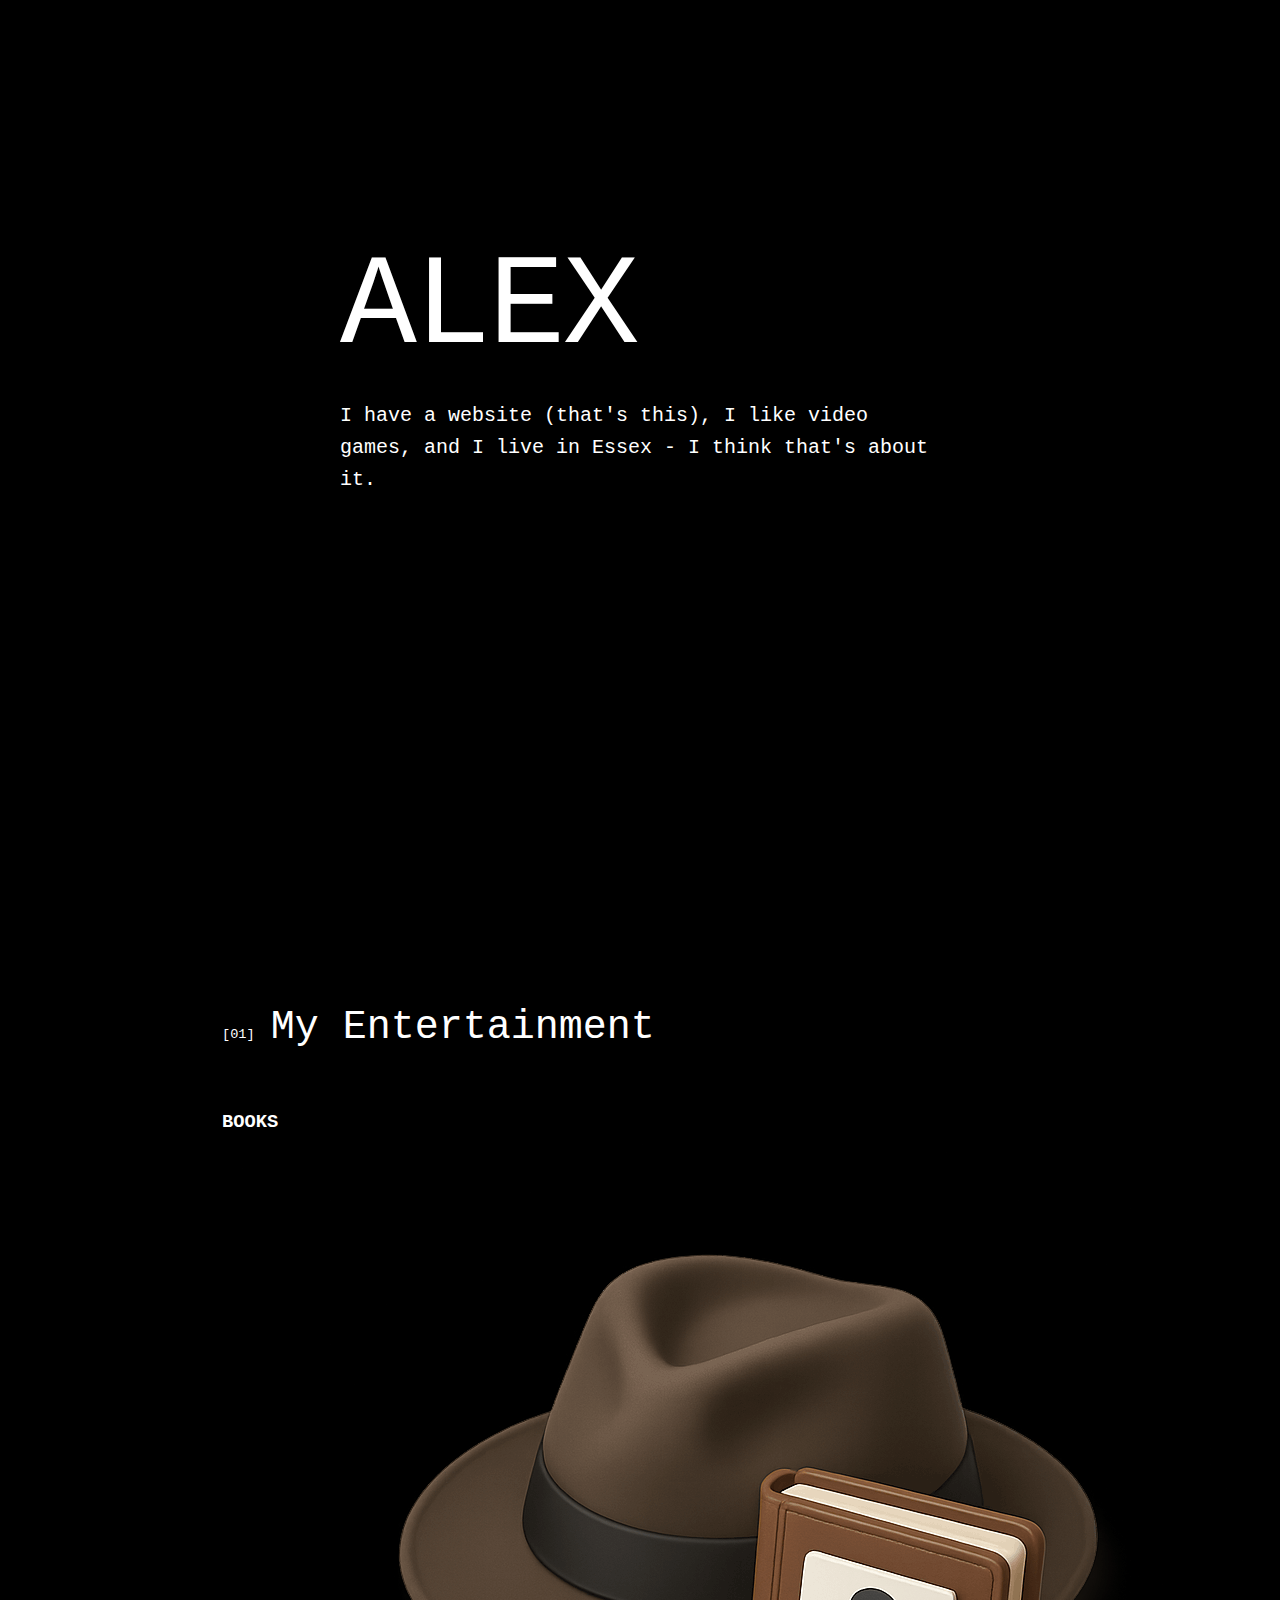
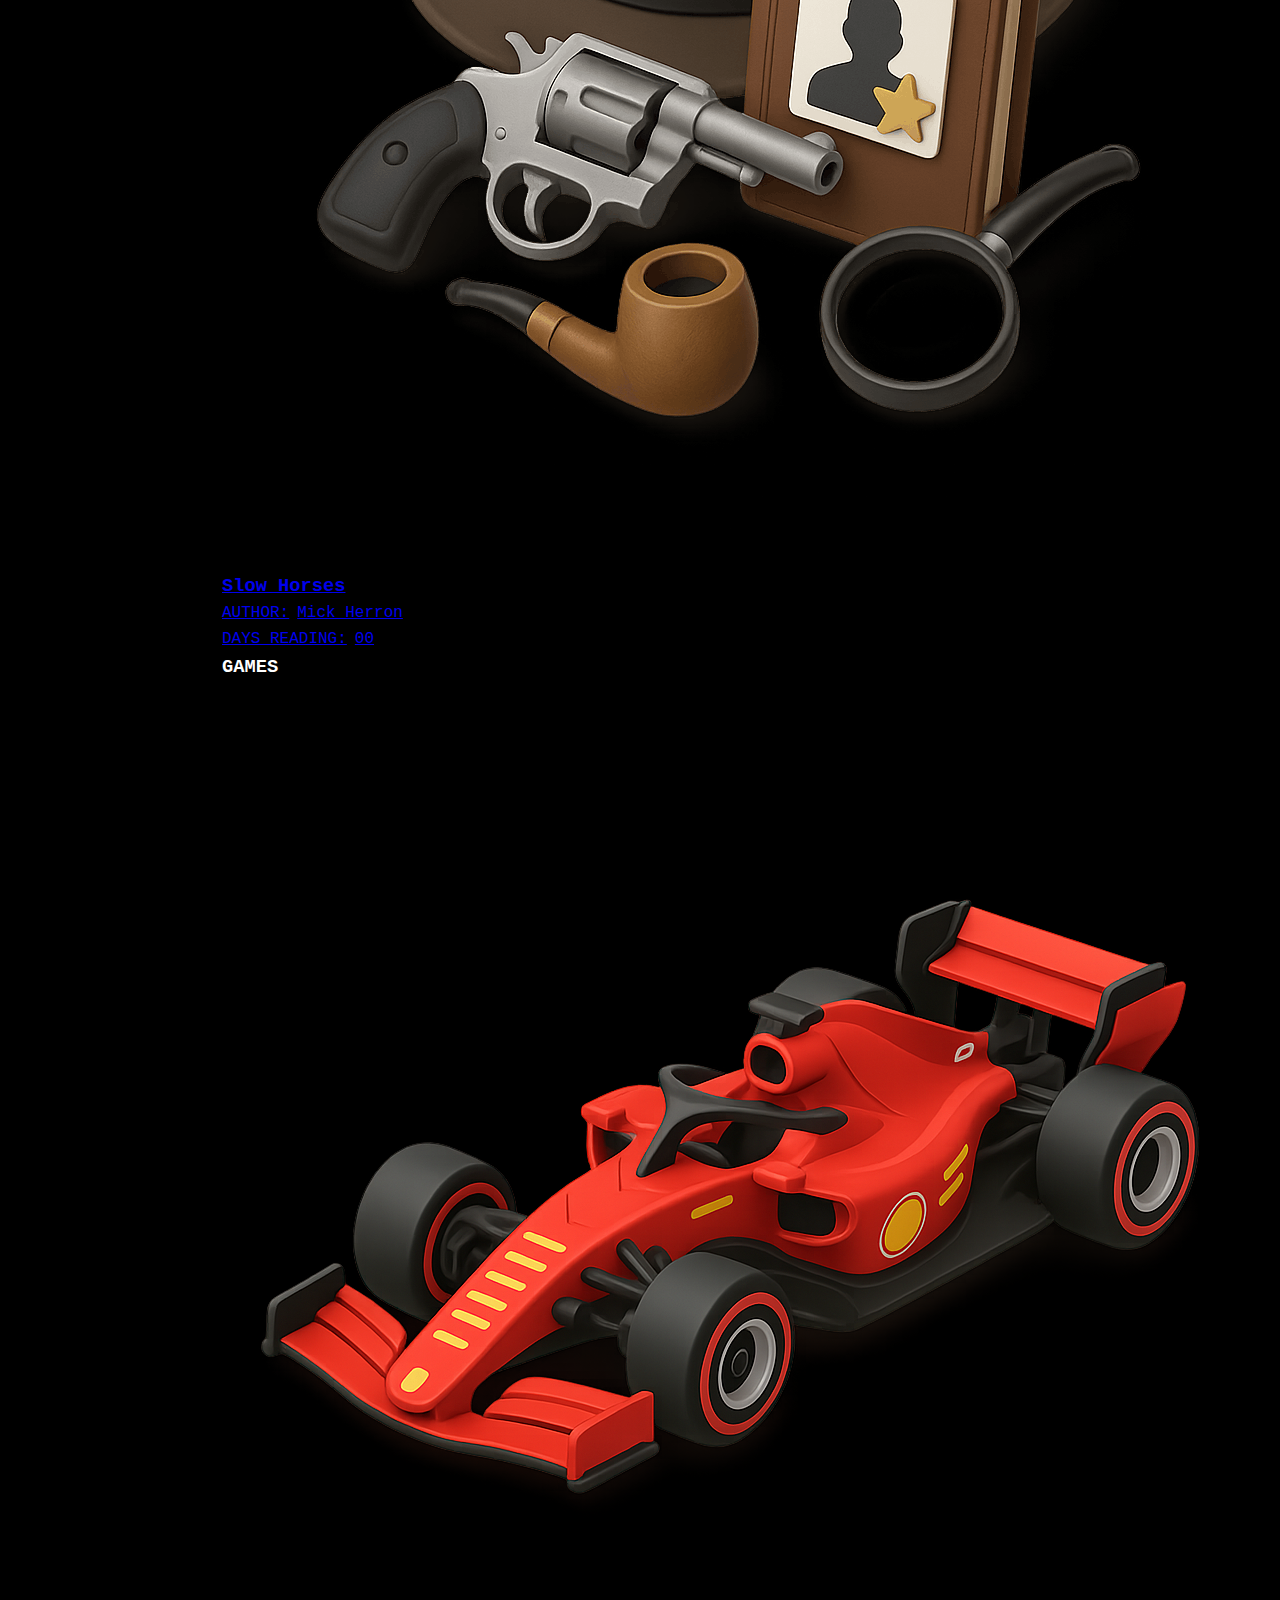
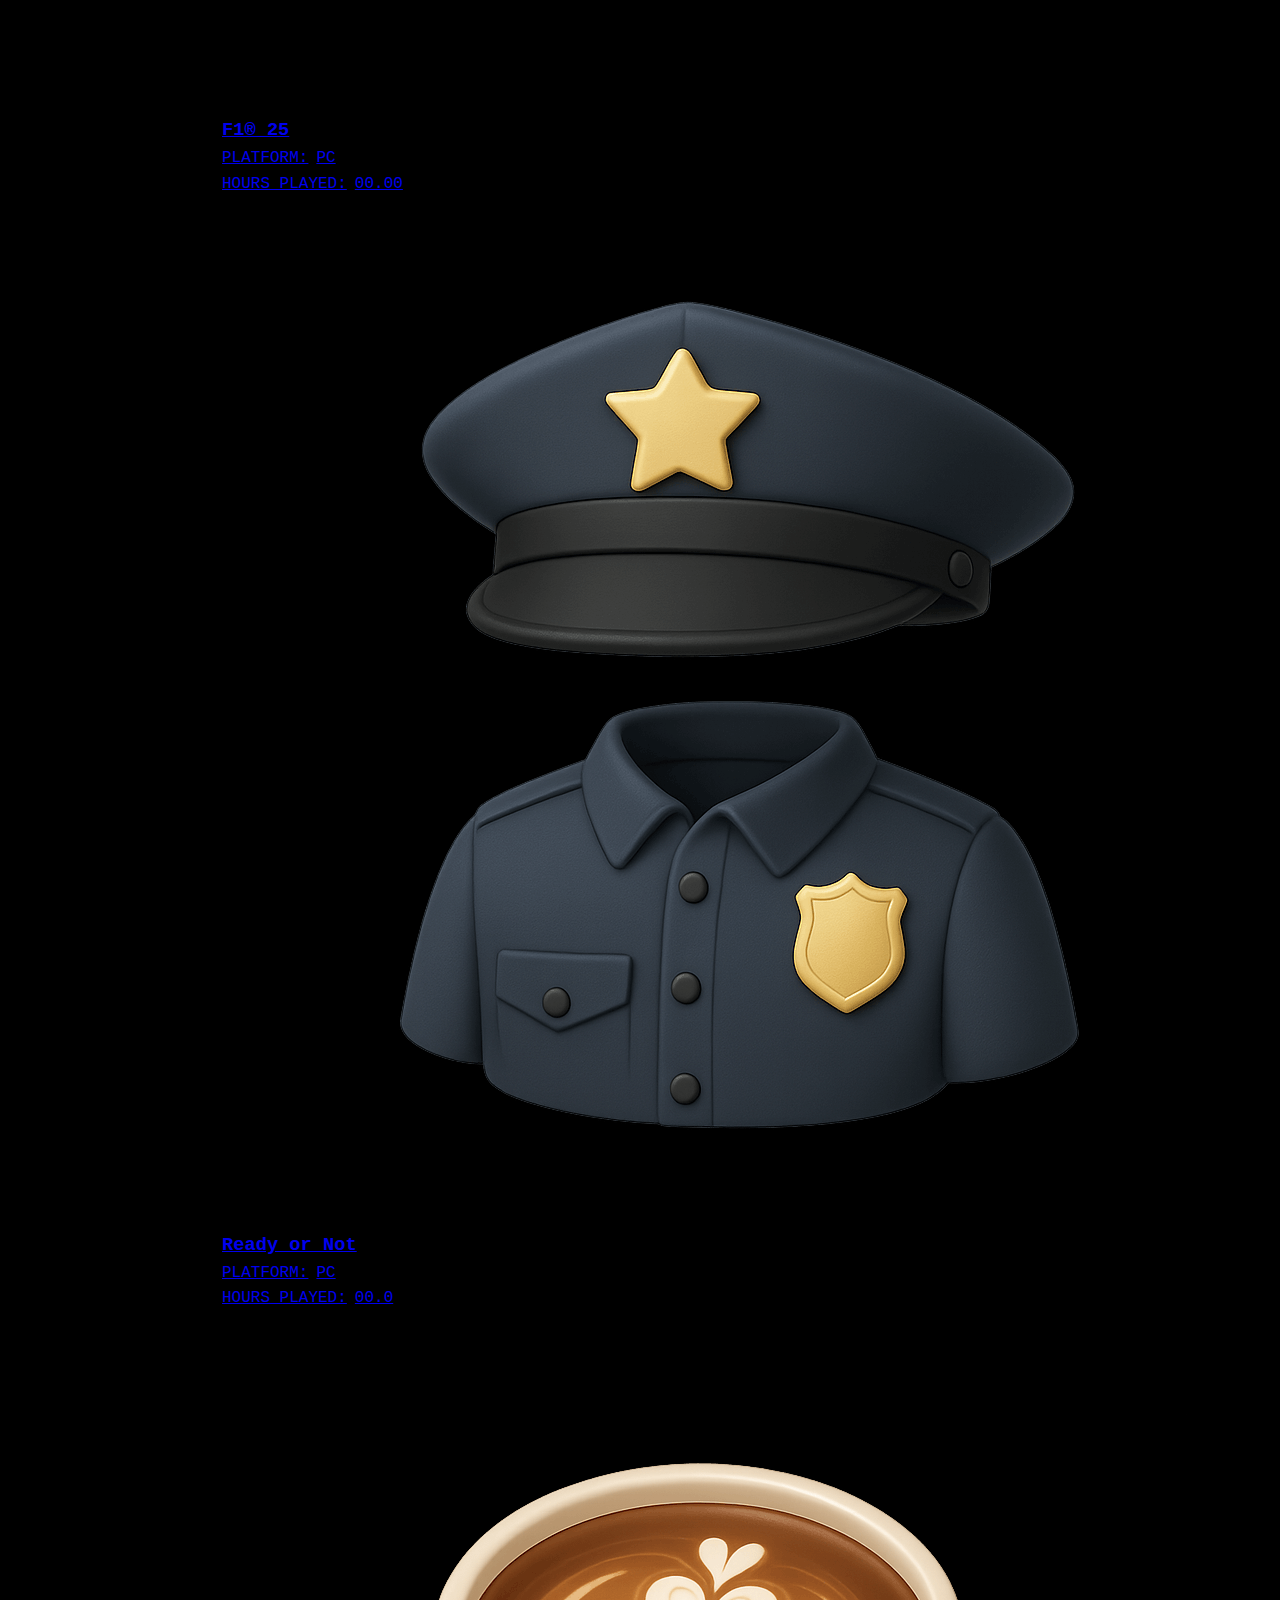
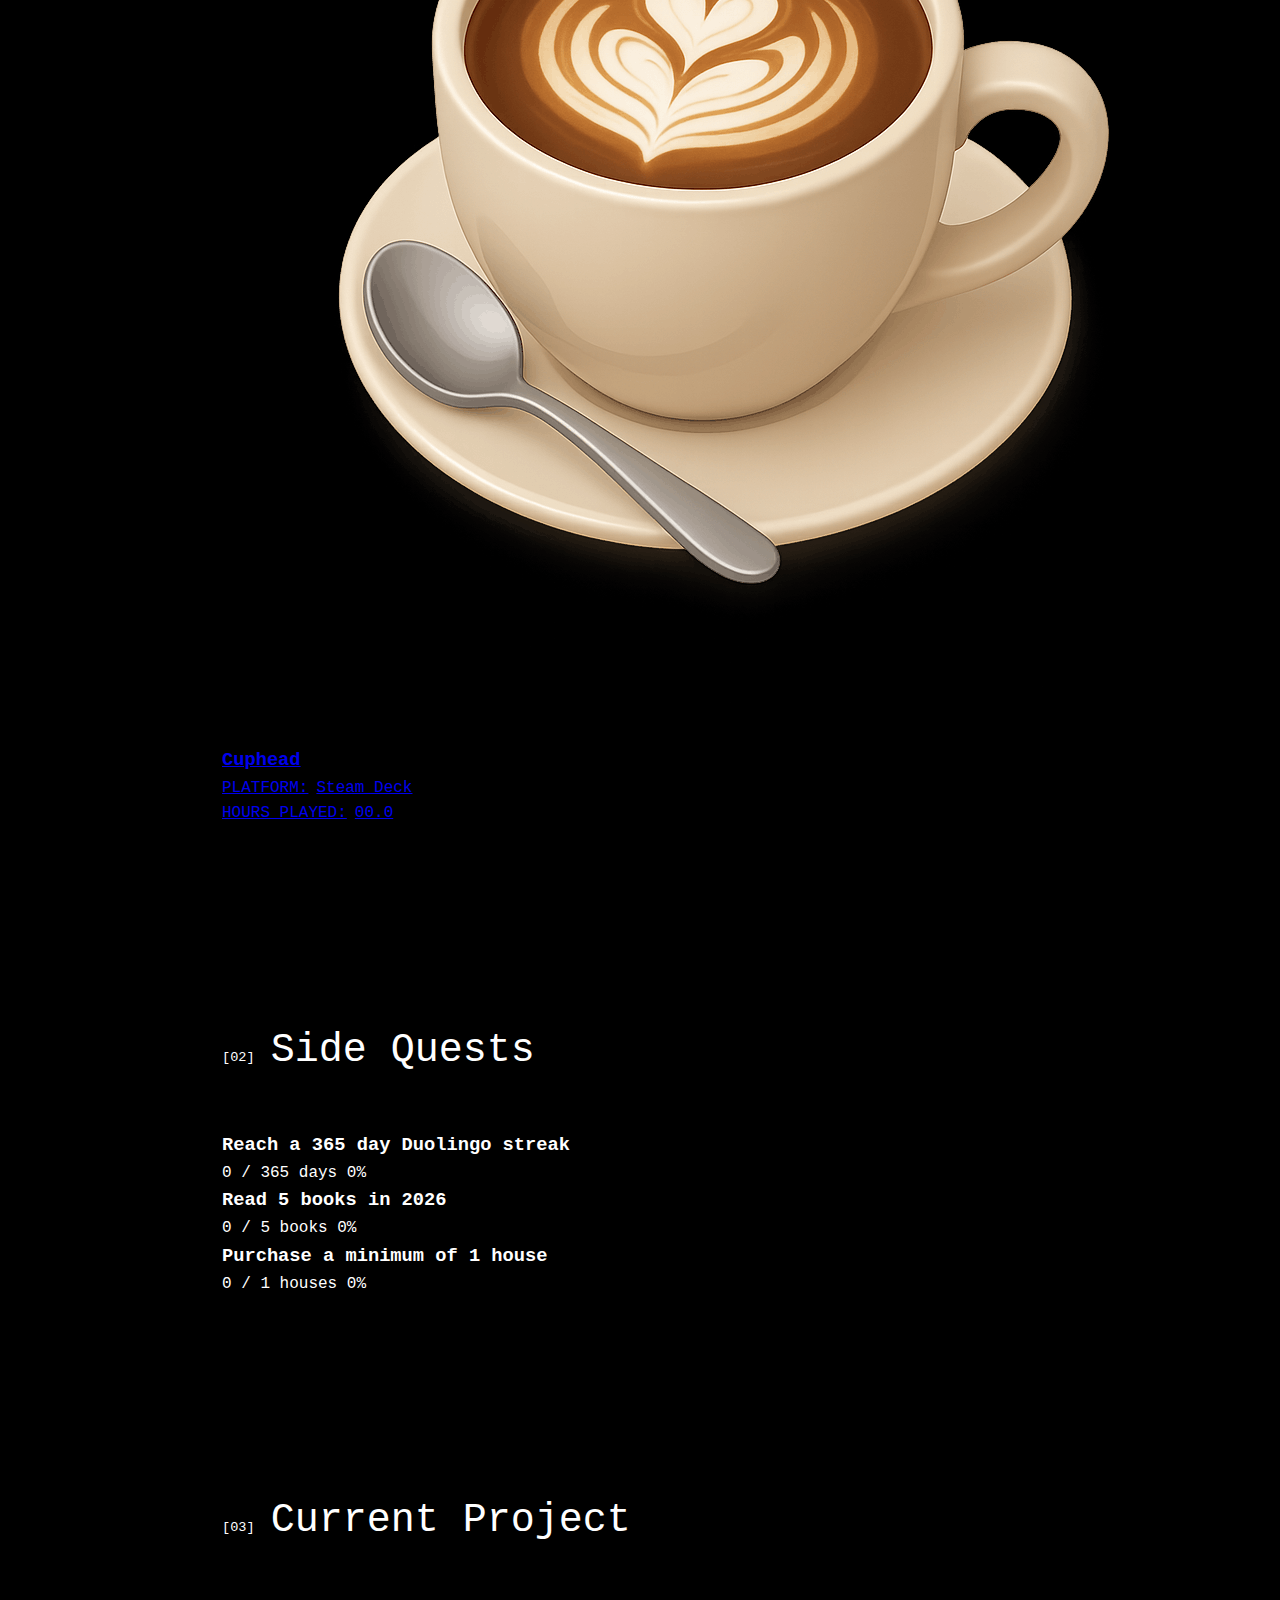
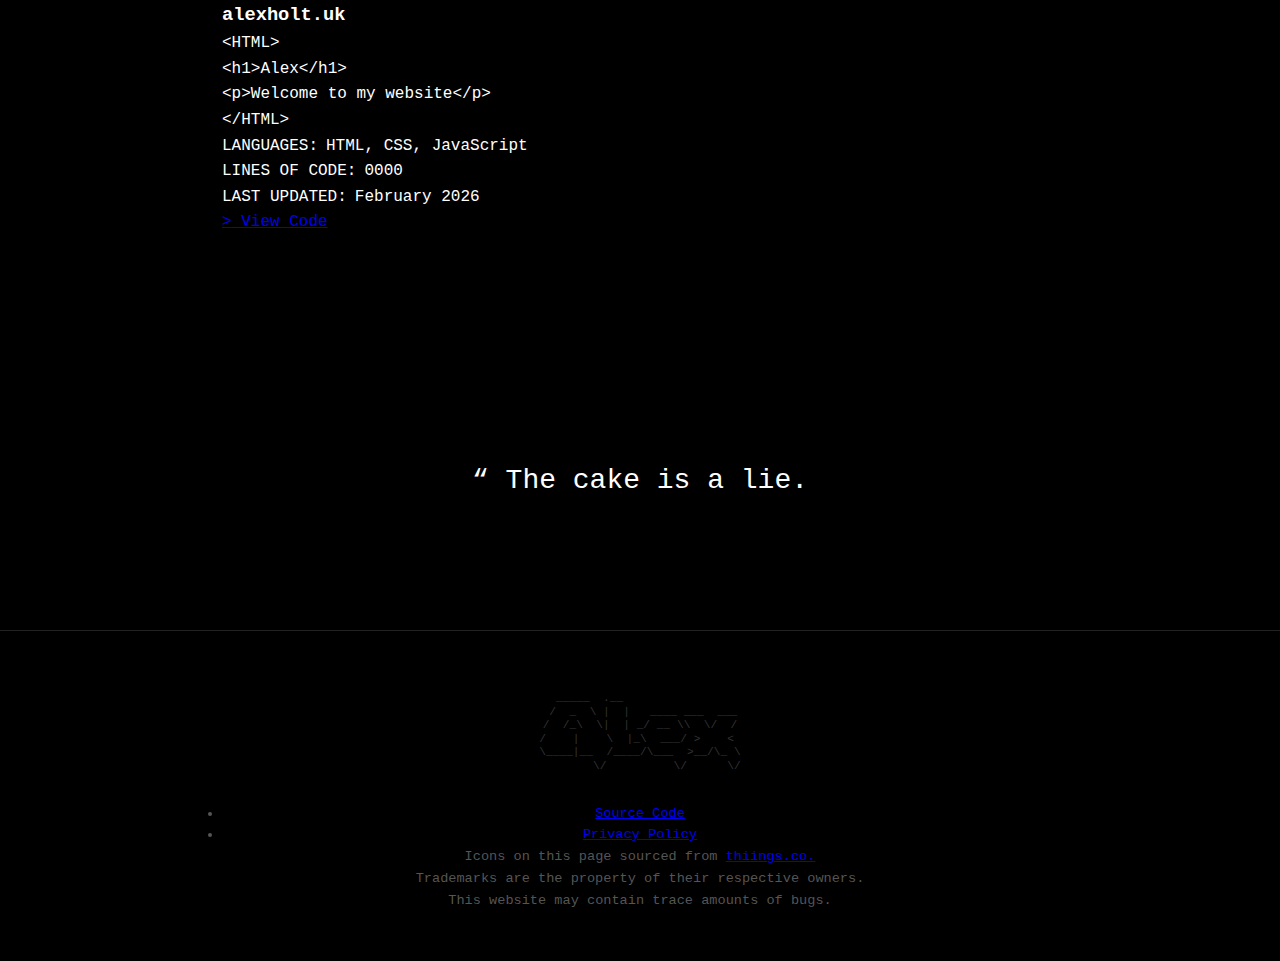
<file: index.html>
<!DOCTYPE html>
<html lang="en">
<head>
    <meta charset="UTF-8">
    <meta name="viewport" content="width=device-width, initial-scale=1.0">
    <meta name="description" content="If you want to see what I'm playing, how many New Year's resolutions I have (or haven't) completed, and whatever else I'm up to, then this is the place.">

    <!-- SVG favicons which automatically change depending on the user's light/dark mode theme -->
    <link rel="icon" type="image/svg+xml" href="favicons/favicon.svg">

    <!-- Favicons - defaults to dark mode, but is changed dynamically in JS to reflect user settings -->
    <link rel="icon" type="image/x-icon" href="favicons/dark/favicon.ico" class="dynamic-favicon">
    <link rel="icon" type="image/png" sizes="16x16" href="favicons/dark/favicon-16x16.png" class="dynamic-favicon">
    <link rel="icon" type="image/png" sizes="32x32" href="favicons/dark/favicon-32x32.png" class="dynamic-favicon">
    <link rel="apple-touch-icon" sizes="180x180" href="favicons/dark/apple-touch-icon.png" class="dynamic-favicon">
    <link rel="manifest" href="favicons/dark/site.webmanifest" class="dynamic-favicon">

    <link rel="stylesheet" href="styles.css">
    <link rel="stylesheet" href="home/styles-home.css?v=11">
    <title id="dynamic-title">Alex Holt: Just someone in Essex with a website.</title>
</head>
<body>

    <section class="hero">
        <div class="container">
            <h1>ALEX<span class="cursor"></span></h1>
            <p class="hero-subtitle" id="random-about-msg">
                I have a website (that's this), I like video games, and I live in Essex - I think that's about it.
            </p>
            <div class="terminal">
                <div class="terminal-line" data-scroll-to="entertainment"><span class="prompt">></span> my_entertainment</div>
                <div class="terminal-line" data-scroll-to="side-quests"><span class="prompt">></span> side_quests</div>
                <div class="terminal-line" data-scroll-to="current-project"><span class="prompt">></span> current_project</div>
            </div>
        </div>
        <div class="hero-end">
            <div class="scroll-hint">[SCROLL]</div>
            <div class="instagram-icon">
                <a href="https://www.instagram.com/imalexholt/" target="_blank">
                    <svg xmlns="http://www.w3.org/2000/svg" viewBox="0 0 640 640"><!--!Font Awesome Free v7.1.0 by @fontawesome - https://fontawesome.com License - https://fontawesome.com/license/free Copyright 2025 Fonticons, Inc.--><path d="M320.3 205C256.8 204.8 205.2 256.2 205 319.7C204.8 383.2 256.2 434.8 319.7 435C383.2 435.2 434.8 383.8 435 320.3C435.2 256.8 383.8 205.2 320.3 205zM319.7 245.4C360.9 245.2 394.4 278.5 394.6 319.7C394.8 360.9 361.5 394.4 320.3 394.6C279.1 394.8 245.6 361.5 245.4 320.3C245.2 279.1 278.5 245.6 319.7 245.4zM413.1 200.3C413.1 185.5 425.1 173.5 439.9 173.5C454.7 173.5 466.7 185.5 466.7 200.3C466.7 215.1 454.7 227.1 439.9 227.1C425.1 227.1 413.1 215.1 413.1 200.3zM542.8 227.5C541.1 191.6 532.9 159.8 506.6 133.6C480.4 107.4 448.6 99.2 412.7 97.4C375.7 95.3 264.8 95.3 227.8 97.4C192 99.1 160.2 107.3 133.9 133.5C107.6 159.7 99.5 191.5 97.7 227.4C95.6 264.4 95.6 375.3 97.7 412.3C99.4 448.2 107.6 480 133.9 506.2C160.2 532.4 191.9 540.6 227.8 542.4C264.8 544.5 375.7 544.5 412.7 542.4C448.6 540.7 480.4 532.5 506.6 506.2C532.8 480 541 448.2 542.8 412.3C544.9 375.3 544.9 264.5 542.8 227.5zM495 452C487.2 471.6 472.1 486.7 452.4 494.6C422.9 506.3 352.9 503.6 320.3 503.6C287.7 503.6 217.6 506.2 188.2 494.6C168.6 486.8 153.5 471.7 145.6 452C133.9 422.5 136.6 352.5 136.6 319.9C136.6 287.3 134 217.2 145.6 187.8C153.4 168.2 168.5 153.1 188.2 145.2C217.7 133.5 287.7 136.2 320.3 136.2C352.9 136.2 423 133.6 452.4 145.2C472 153 487.1 168.1 495 187.8C506.7 217.3 504 287.3 504 319.9C504 352.5 506.7 422.6 495 452z"/></svg>
                </a>
            </div>
        </div>
    </section>

    <!-- Current Focus -->
     <section class="section" id="entertainment">
        <div class="container">
            <div class="section-header">
                <span class="section-number">[01]</span>
                <h2 class="section-title">My Entertainment<span class="cursor"></span></h2>
            </div>

            <div class="currently-reading">
                <h3 class="subsection-header">BOOKS</h3>
                <div class="book-card-outer">
                    <a href="https://www.google.co.uk/books/edition/Slow_Horses/taAEAQAAQBAJ" target="_blank">
                        <div class="book-card-inner">
                            <img src="icons/detective.png" alt="" class="book-icon">
                            <div class="book-content">
                                <h3>Slow Horses</h3>
                                <div class="book-meta-items">
                                    <div class="meta-item">
                                        <span class="meta-label">AUTHOR: </span>
                                        <span class="meta-value">Mick Herron</span>
                                    </div>
                                    <div class="meta-item">
                                        <span class="meta-label">DAYS READING: </span>
                                        <span class="meta-value" id="days-reading">00</span>
                                    </div>
                                </div>
                            </div>
                        </div>
                    </a>
                </div>
            </div>

            <div class="currently-playing">
                <h3 class="subsection-header playing-subsection-header">GAMES</h3>
                <div class="games-grid">
                    <div class="game-card-outer">
                        <a href="https://store.steampowered.com/app/3059520/F1_25/" target="_blank">
                            <div class="game-card-inner">
                                <img src="icons/race_car.png" alt="" class="game-icon">
                                <h3>F1® 25</h3>
                                <div class="game-meta-items">
                                    <div class="meta-item">
                                        <span class="meta-label">PLATFORM: </span>
                                        <span class="meta-value">PC</span>
                                    </div>
                                    <div class="meta-item">
                                        <span class="meta-label">HOURS PLAYED: </span>
                                        <span class="meta-value" id="playingGameOne">00.00</span>
                                    </div>
                                </div>
                            </div>
                        </a>
                    </div>

                  <div class="game-card-outer">
                        <a href="https://store.steampowered.com/app/1144200/Ready_or_Not/" target="_blank">
                            <div class="game-card-inner">
                                <img src="icons/police_officer.png" alt="" class="game-icon">
                                <h3>Ready or Not</h3>
                                <div class="game-meta-items">
                                    <div class="meta-item">
                                        <span class="meta-label">PLATFORM: </span>
                                        <span class="meta-value">PC</span>
                                    </div>
                                    <div class="meta-item">
                                        <span class="meta-label">HOURS PLAYED: </span>
                                        <span class="meta-value" id="playingGameTwo">00.0</span>
                                    </div>
                                </div>
                            </div>
                        </a>
                    </div>

                  <div class="game-card-outer">
                        <a href="https://store.steampowered.com/app/268910/Cuphead/" target="_blank">
                            <div class="game-card-inner">
                                <img src="icons/hot_chocolate.png" alt="" class="game-icon">
                                <h3>Cuphead</h3>
                                <div class="game-meta-items">
                                    <div class="meta-item">
                                        <span class="meta-label">PLATFORM: </span>
                                        <span class="meta-value">Steam Deck</span>
                                    </div>
                                    <div class="meta-item">
                                        <span class="meta-label">HOURS PLAYED: </span>
                                        <span class="meta-value" id="playingGameThree">00.0</span>
                                    </div>
                                </div>
                            </div>
                        </a>
                    </div>
                </div>
            </div>
        </div>
     </section>

     <!-- Quests Section -->

     <!-- 
        TO UPDATE PROGRESS OF QUESTS, SEE scripts-home.js

        (except the house one... that will stay at 0)
     -->
    <section class="section" id="side-quests">
        <div class="container">
            <div class="section-header">
                <span class="section-number">[02]</span>
                <h2 class="section-title">Side Quests<span class="cursor"></span></h2>
            </div>
            
            <div class="quests-list">

                <div class="quest-item">
                    <h3 class="quest-title">Reach a 365 day Duolingo streak</h3>
                    <div class="quest-progress-line">
                        <div class="progress-wrapper">
                            <div class="progress-segments" id="duolingo-segments">
                                <!-- Segments generated by JavaScript -->
                            </div>  
                            <div class="progress-stats">
                                <span class="progress-numbers" id="duolingo-numbers">0 / 365 days</span>
                                <span class="progress-percentage" id="duolingo-percent">0%</span>
                            </div>
                        </div>
                    </div>
                </div>

                <div class="quest-item">
                    <h3 class="quest-title">Read 5 books in 2026</h3>
                    <div class="quest-progress-line">
                        <div class="progress-wrapper">
                         <div class="progress-segments" id="books-segments">
                                <!-- Segments generated by JavaScript -->
                            </div>
                            <div class="progress-stats">
                                <span class="progress-numbers" id="books-numbers">0 / 5 books</span>
                                <span class="progress-percentage" id="books-percent">0%</span>
                            </div>
                        </div>
                    </div>
                </div>

                <div class="quest-item">
                    <h3 class="quest-title">Purchase a minimum of 1 house</h3>
                    <div class="quest-progress-line">
                        <div class="progress-wrapper">
                              <div class="progress-segments" id="houses-segments">
                                <!-- Segments generated by JavaScript -->
                            </div>
                            <div class="progress-stats">
                                <span class="progress-numbers" id="houses-numbers">0 / 1 houses</span>
                                <span class="progress-percentage" id="houses-percent">0%</span>
                            </div>
                        </div>
                    </div>
                </div>
            </div>
        </div>
    </section>

    <!-- Current Project -->
    <section class="section" id="current-project">
        <div class="container">
            <div class="section-header">
                <span class="section-number">[03]</span>
                <h2 class="section-title">Current Project<span class="cursor"></span></h2>
            </div>

            <div class="terminal-project">
                <div class="terminal-header">
                    <div class="terminal-dot"></div>
                    <div class="terminal-dot"></div>
                    <div class="terminal-dot"></div>
                </div>
                <div class="terminal-content">
                    <h3>alexholt.uk</h3>
                    
                    <div class="code-preview">
                        &lt;<span class="fake-code-element">HTML</span>&gt;<br>
                        <span class="fake-h1">&lt;<span class="fake-code-element">h1</span>&gt;<span class="fake-h1-text">Alex</span>&lt;/<span class="fake-code-element">h1</span>&gt;</span><br>
                        <span class="fake-h1">&lt;<span class="fake-code-element">p</span>&gt;<span class="fake-h1-text">Welcome to my website</span>&lt;/<span class="fake-code-element">p</span>&gt;</span><br>
                        &lt;/<span class="fake-code-element">HTML</span>&gt;
                    </div>

                    <div class="terminal-meta">
                        <div class="meta-item">
                            <span class="meta-label">LANGUAGES:</span>
                            <span class="meta-value">HTML, CSS, JavaScript</span>
                        </div>
                        <div class="meta-item">
                            <span class="meta-label">LINES OF CODE:</span>
                            <span class="meta-value" id="github-code-lines">0000</span>
                        </div>
                        <div class="meta-item">
                            <span class="meta-label">LAST UPDATED:</span>
                            <span class="meta-value">February 2026</span>
                        </div>
                    </div>

                    <div class="terminal-link">
                        <a href="https://github.com/holtalex/Personal-site" target="_blank"><span class="prompt">></span> View Code</a>
                    </div>
                </div>
            </div>
        </div>
    </section>

    <!-- Quote -->
    <section class="quote-section">
        <div class="container">
            <blockquote class="quote" id="random-quote">
                The cake is a lie.
            </blockquote>
        </div>
    </section>

    <!-- Footer -->
    <footer class="footer">
        <div class="container">
            <div class="footer-ascii">
  _____  .__                 
 /  _  \ |  |   ____ ___  ___
/  /_\  \|  | _/ __ \\  \/  /
/    |    \  |_\  ___/ >    < 
\____|__  /____/\___  >__/\_ \
        \/          \/      \/
            </div>

            <div class="footer-links">
                <ul>
                    <li><a href="https://github.com/holtalex/Personal-site" target="_blank">Source Code</a></li>
                    <li><a href="/privacy/">Privacy Policy</a></li>
                </ul>
            </div>
            <p>Icons on this page sourced from <a href="https://thiings.co" target="_blank">thiings.co.</a><br>Trademarks are the property of their respective owners.</p>
            <p>This website may contain trace amounts of bugs.</p>
        </div>
    </footer>

    <script src="scripts.js"></script>
    <script src="home/scripts-home.js?v=6"></script>
</body>
</html>
</file>
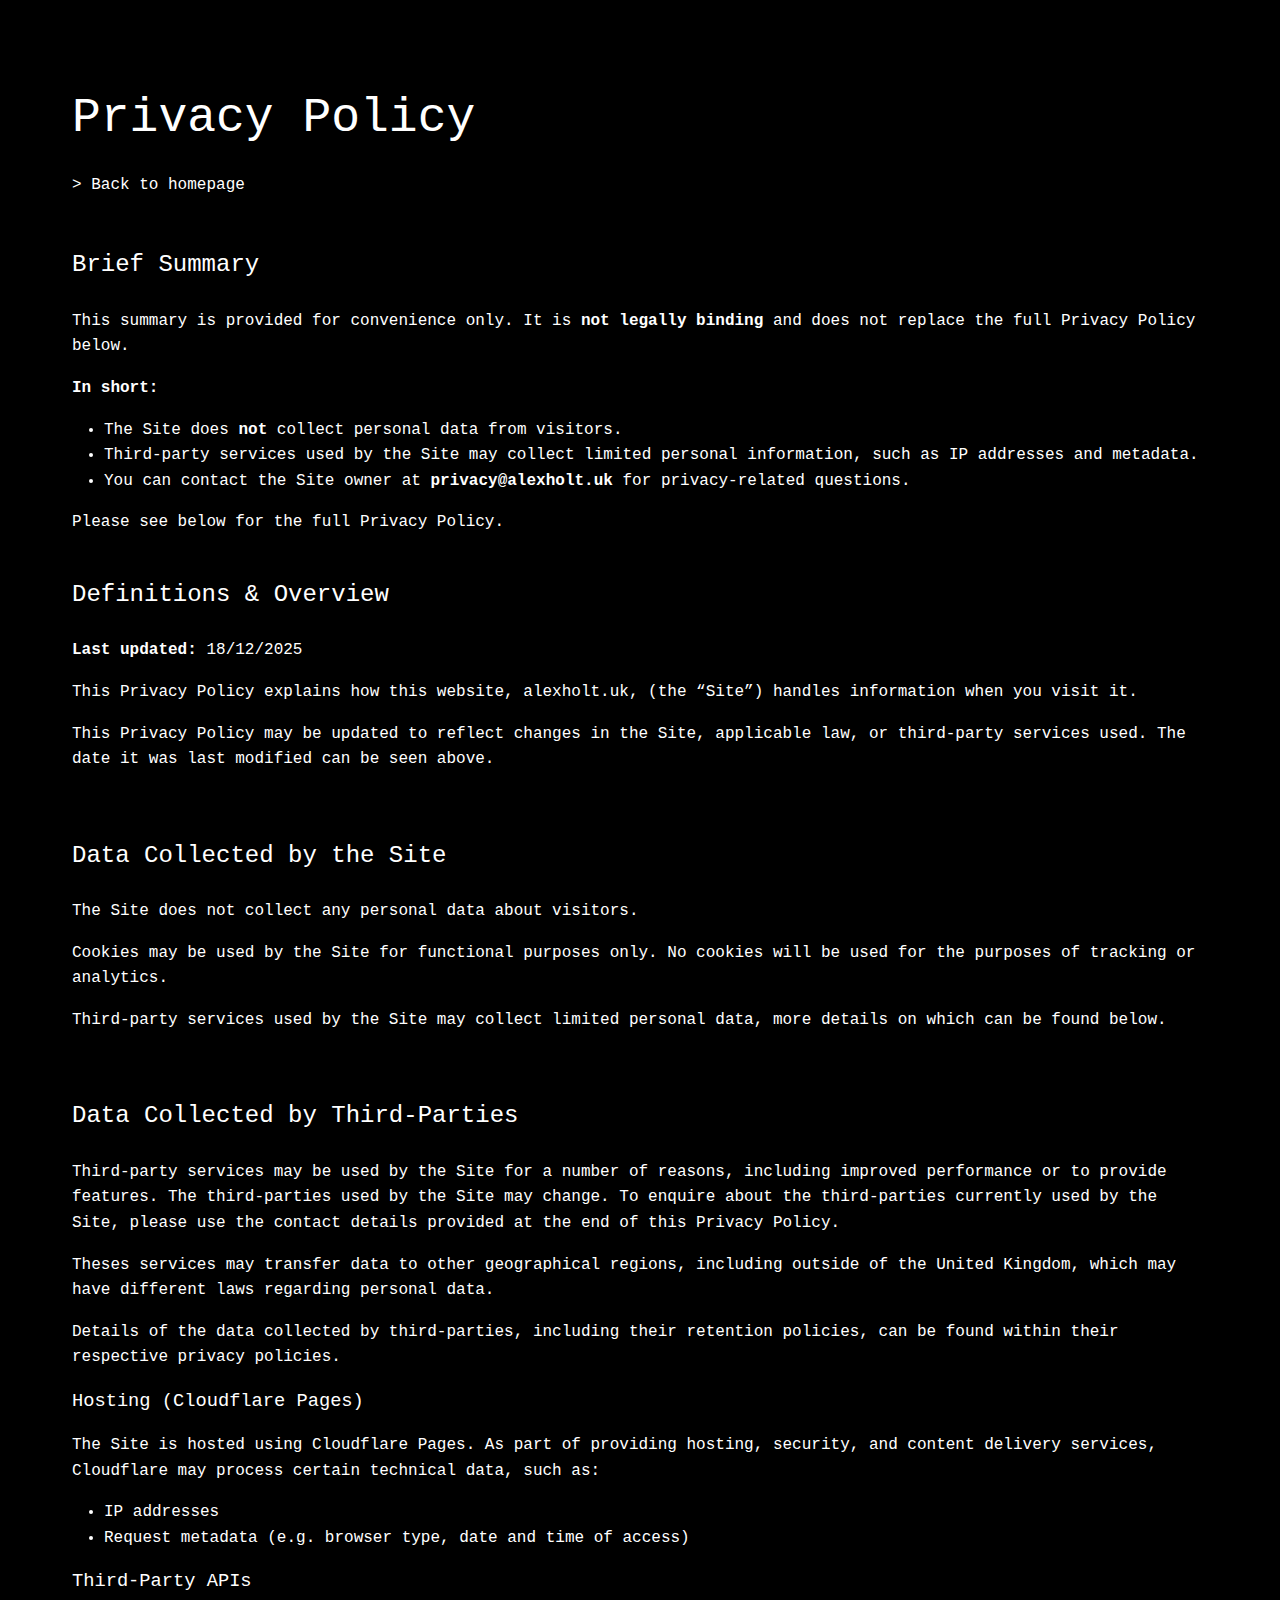
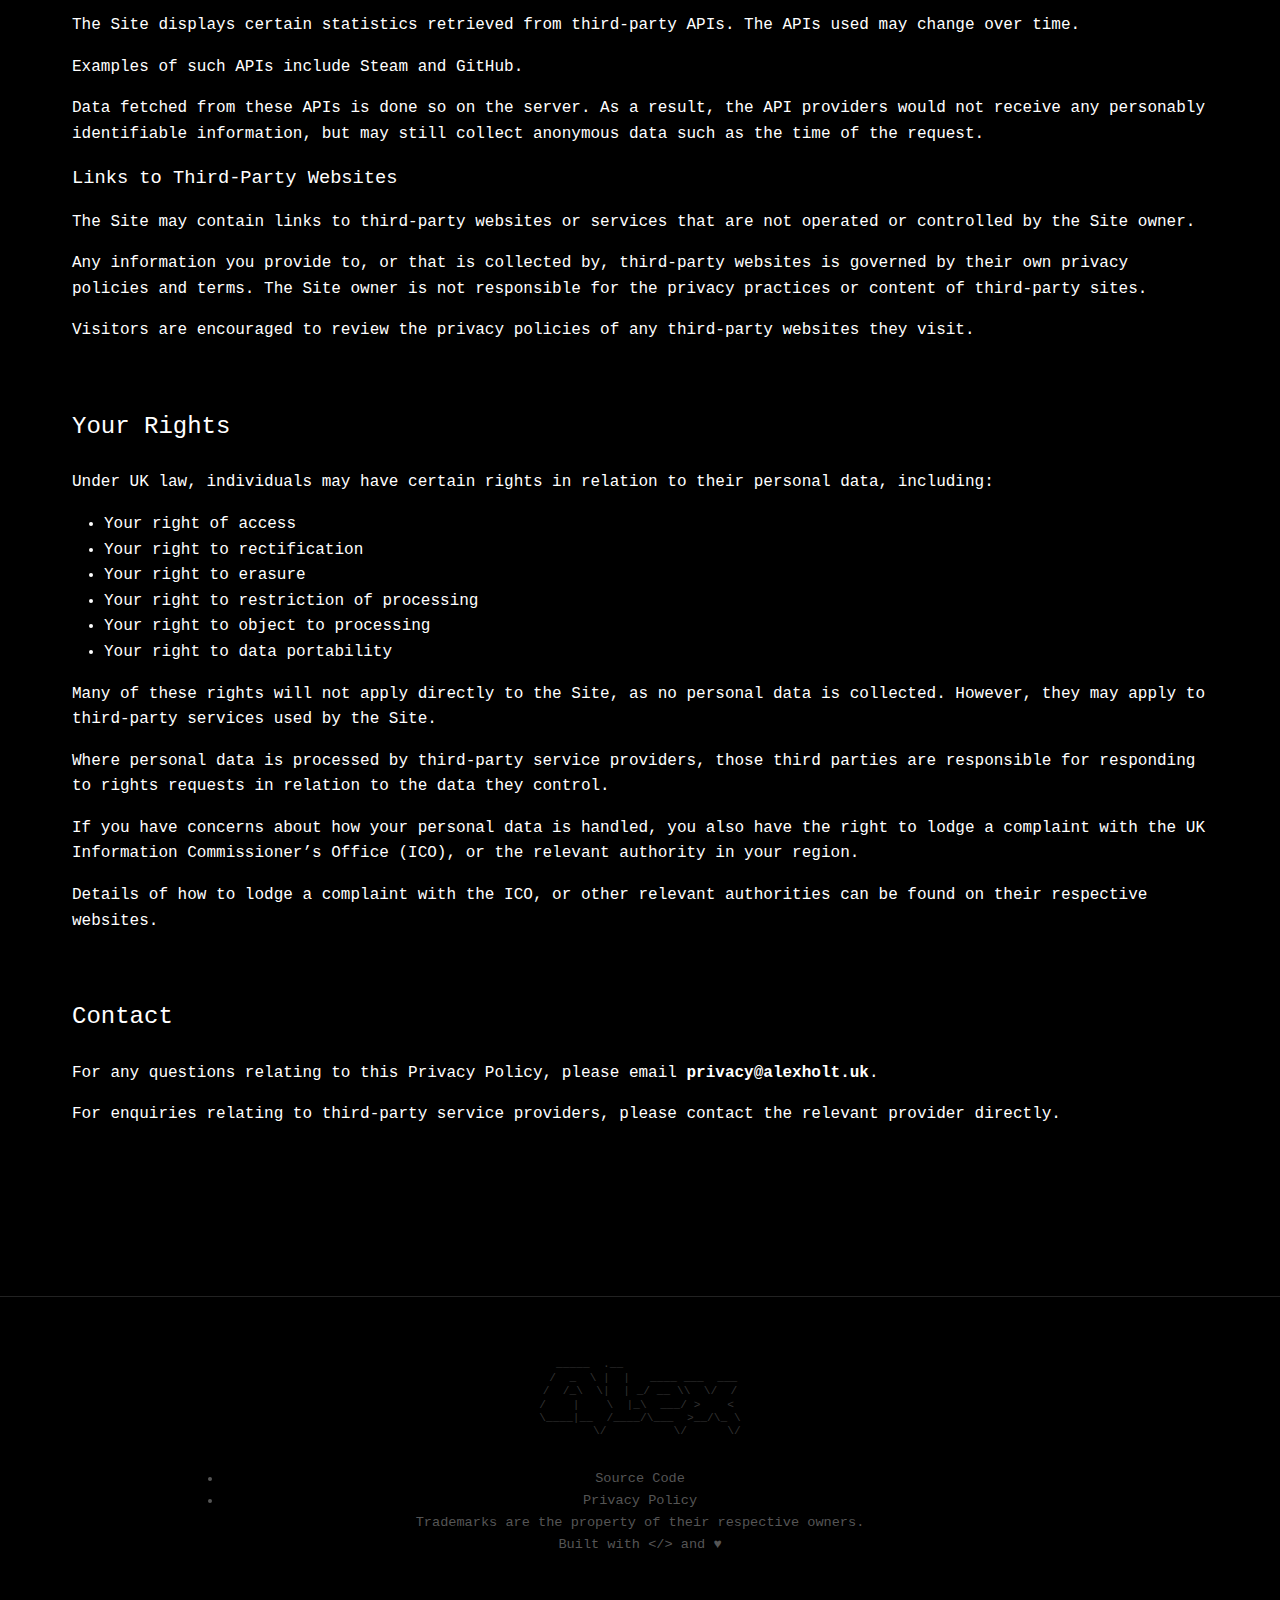
<file: privacy/index.html>
<!DOCTYPE html>
<html lang="en">
<head>
    <meta charset="UTF-8">
    <meta name="viewport" content="width=device-width, initial-scale=1.0">
    <meta name="robots" content="noindex">

    <!-- SVG favicons which automatically change depending on the user's light/dark mode theme -->
    <link rel="icon" type="image/svg+xml" href="../favicons/favicon.svg">

    <!-- Favicons - defaults to dark mode, but is changed dynamically in JS to reflect user settings -->
    <link rel="icon" type="image/x-icon" href="../favicons/dark/favicon.ico" class="dynamic-favicon">
    <link rel="icon" type="image/png" sizes="16x16" href="../favicons/dark/favicon-16x16.png" class="dynamic-favicon">
    <link rel="icon" type="image/png" sizes="32x32" href="../favicons/dark/favicon-32x32.png" class="dynamic-favicon">
    <link rel="apple-touch-icon" sizes="180x180" href="../favicons/dark/apple-touch-icon.png" class="dynamic-favicon">
    <link rel="manifest" href="../favicons/dark/site.webmanifest" class="dynamic-favicon">

    <link rel="stylesheet" href="../styles.css">
    <link rel="stylesheet" href="styles-privacy.css?v=2">
    <title>Privacy Policy</title>
</head>
<body>

    <div class="content">
        <header>
            <h1>Privacy Policy</h1>
            <a href="../">Back to homepage</a>
        </header>

        <h2>Brief Summary</h2>
        <p>This summary is provided for convenience only. It is <strong>not legally binding</strong> and does not replace the full Privacy Policy below.</p>
        <p><strong>In short:</strong></p>
        <ul>
            <li>The Site does <strong>not</strong> collect personal data from visitors.</li>
            <li>Third-party services used by the Site may collect limited personal information, such as IP addresses and metadata.</li>
            <li>You can contact the Site owner at <a href="mailto:privacy@alexholt.uk" rel="nofollow"><strong>privacy@alexholt.uk</strong></a> for privacy‑related questions.</li>
        </ul>
        <p>Please see below for the full Privacy Policy.</p>

        <section>
            <h2>Definitions & Overview</h2>
            <p><strong>Last updated:</strong> 18/12/2025</p>
            <p>This Privacy Policy explains how this website, alexholt.uk, (the “Site”) handles information when you visit it.</p>
            <p>This Privacy Policy may be updated to reflect changes in the Site, applicable law, or third-party services used. The date it was last modified can be seen above.</p>
        </section>

        <section>
            <h2>Data Collected by the Site</h2>
            <p>The Site does not collect any personal data about visitors.</p>
            <p>Cookies may be used by the Site for functional purposes only. No cookies will be used for the purposes of tracking or analytics.</p>
            <p>Third-party services used by the Site may collect limited personal data, more details on which can be found below.</p>
        </section>

        <section>
            <h2>Data Collected by Third-Parties</h2>
            <p>Third-party services may be used by the Site for a number of reasons, including improved performance or to provide features. The third-parties used by the Site may change. To enquire about the third-parties currently used by the Site, please use the contact details provided at the end of this Privacy Policy.</p>
            <p>Theses services may transfer data to other geographical regions, including outside of the United Kingdom, which may have different laws regarding personal data.</p>
            <p>Details of the data collected by third-parties, including their retention policies, can be found within their respective privacy policies.</p>

            <h3>Hosting (Cloudflare Pages)</h3>
            <p>The Site is hosted using Cloudflare Pages. As part of providing hosting, security, and content delivery services, Cloudflare may process certain technical data, such as:</p>
            <ul>
                <li>IP addresses</li>
                <li>Request metadata (e.g. browser type, date and time of access)</li>
            </ul>

            <h3>Third-Party APIs</h3>
            <p>The Site displays certain statistics retrieved from third-party APIs. The APIs used may change over time.</p>
            <p>Examples of such APIs include Steam and GitHub.</p>
            <p>Data fetched from these APIs is done so on the server. As a result, the API providers would not receive any personably identifiable information, but may still collect anonymous data such as the time of the request.</p>

            <h3>Links to Third-Party Websites</h3>
            <p>The Site may contain links to third-party websites or services that are not operated or controlled by the Site owner.</p>
            <p>Any information you provide to, or that is collected by, third-party websites is governed by their own privacy policies and terms. The Site owner is not responsible for the privacy practices or content of third-party sites.</p>
            <p>Visitors are encouraged to review the privacy policies of any third-party websites they visit.</p>
        </section>

        <section>
            <h2>Your Rights</h2>
            <p>Under UK law, individuals may have certain rights in relation to their personal data, including:</p>
            <ul>
                <li>Your right of access</li>
                <li>Your right to rectification</li>
                <li>Your right to erasure</li>
                <li>Your right to restriction of processing</li>
                <li>Your right to object to processing</li>
                <li>Your right to data portability</li>
            </ul>
            <p>Many of these rights will not apply directly to the Site, as no personal data is collected. However, they may apply to third-party services used by the Site.</p>
            <p>Where personal data is processed by third-party service providers, those third parties are responsible for responding to rights requests in relation to the data they control.</p>
            <p>If you have concerns about how your personal data is handled, you also have the right to lodge a complaint with the UK Information Commissioner’s Office (ICO), or the relevant authority in your region.</p>
            <p>Details of how to lodge a complaint with the ICO, or other relevant authorities can be found on their respective websites.</p>
        </section>

        <section>
            <h2>Contact</h2>
            <p>For any questions relating to this Privacy Policy, please email <a href="mailto:privacy@alexholt.uk" rel="nofollow"><strong>privacy@alexholt.uk</strong></a>.</p>
            <p>For enquiries relating to third-party service providers, please contact the relevant provider directly.</p>
        </section>
    </div>

    <!-- Footer -->
    <footer class="footer">
        <div class="container">
            <div class="footer-ascii">
  _____  .__                 
 /  _  \ |  |   ____ ___  ___
/  /_\  \|  | _/ __ \\  \/  /
/    |    \  |_\  ___/ >    < 
\____|__  /____/\___  >__/\_ \
        \/          \/      \/
            </div>
            
            <div class="footer-links">
                <ul>
                    <li><a href="https://github.com/holtalex/Personal-site" target="_blank">Source Code</a></li>
                    <li><a href="../privacy/">Privacy Policy</a></li>
                </ul>
            </div>
            <p>Trademarks are the property of their respective owners.</p>
            <p>Built with &lt;/&gt; and ♥</p>
        </div>
    </footer>

    <script src="../scripts.js"></script>
    <script src="scripts-privacy.js"></script>
</body>
</html>
</file>
<file: styles.css>
* {
    margin: 0;
    padding: 0;
    box-sizing: border-box;
}

body {
    font-family: 'Courier New', monospace;
    background: #000;
    color: #fff;
    overflow-x: hidden;
    line-height: 1.6;
}

.container {
    max-width: 900px;
    margin: 0 auto;
    padding: 0 2rem;
}

/* Hero Section */
.hero {
    min-height: 100vh;
    display: flex;
    flex-direction: column;
    justify-content: center;
    padding: 4rem 0;
}

.hero h1 {
    font-size: clamp(3rem, 12vw, 8rem);
    font-weight: 400;
    line-height: 0.95;
    margin-bottom: 2rem;
    letter-spacing: -0.02em;
}

.hero-subtitle {
    font-size: clamp(1rem, 2.5vw, 1.25rem);
    color: #888;
    max-width: 600px;
    margin-bottom: 4rem;
}

.terminal-line {
    font-size: 0.9rem;
    margin: 0.5rem 0;
    opacity: 0;
    animation: fadeIn 0.5s ease forwards;
    cursor: pointer;
    transition: color 0.3s ease;
}

.terminal-line:hover {
    color: #0f0;
}

.terminal-line:nth-child(1) { animation-delay: 0.1s; }
.terminal-line:nth-child(2) { animation-delay: 0.2s; }
.terminal-line:nth-child(3) { animation-delay: 0.3s; }

@keyframes fadeIn {
    to {
        opacity: 1;
    }
}

.terminal-line .prompt {
    color: #0f0;
    animation: blink 1s step-end infinite;
}

.terminal-line .value {
    color: #888;
}

/* Section */
.section {
    padding: 6rem 0;
    border-top: 1px solid #222;
}

.section-header {
    display: flex;
    align-items: baseline;
    gap: 1rem;
    margin-bottom: 3rem;
}

.section-header.with-nav {
    justify-content: space-between;
}

.section-number {
    font-size: 0.85rem;
    color: #555;
}

.section-title {
    font-size: clamp(1.5rem, 4vw, 2.5rem);
    font-weight: 400;
}

.year-nav-container {
    display: flex;
    gap: 1rem;
    align-items: center;
    margin-left: auto;
}

.year-nav {
    font-size: 1.5rem;
    color: #555;
    cursor: pointer;
    transition: color 0.3s ease;
    user-select: none;
}

.year-nav:hover {
    color: #fff;
}

.year-nav.disabled {
    opacity: 0.3;
    cursor: not-allowed;
    pointer-events: none;
}

/* Game List */
.game-list {
    display: flex;
    flex-direction: column;
    gap: 3rem;
}

.game-item {
    display: grid;
    grid-template-columns: auto 1fr;
    gap: 2rem;
    padding: 2rem 0;
    border-bottom: 1px solid #111;
    transition: all 0.3s ease;
}

.game-item:hover {
    padding-left: 1rem;
}

.game-ascii {
    font-size: 3rem;
    line-height: 1;
    user-select: none;
}

.game-content h3 {
    font-size: 1.25rem;
    font-weight: 400;
    margin-bottom: 0.5rem;
}

.game-content p {
    color: #888;
    font-size: 0.95rem;
    margin-bottom: 1rem;
}

.game-meta {
    display: flex;
    gap: 2rem;
    font-size: 0.85rem;
    flex-wrap: wrap;
}

.meta-item {
    display: flex;
    gap: 0.5rem;
}

.meta-label {
    color: #555;
}

.meta-value {
    color: #fff;
}

/* Stats Grid */
.stats-grid {
    display: grid;
    grid-template-columns: repeat(auto-fit, minmax(200px, 1fr));
    gap: 2rem;
    margin-top: 2rem;
}

.stat-box {
    border: 1px solid #222;
    padding: 2rem;
    transition: border-color 0.3s ease;
}

.stat-box:hover {
    border-color: #fff;
}

.stat-label {
    font-size: 0.85rem;
    color: #555;
    margin-bottom: 0.5rem;
    text-transform: uppercase;
    letter-spacing: 0.1em;
}

.stat-value {
    font-size: 2.5rem;
    font-weight: 400;
}

/* Resolutions List */
.resolutions-list {
    display: flex;
    flex-direction: column;
    gap: 2rem;
    margin-top: 2rem;
}

.resolution-item {
    display: flex;
    align-items: center;
    gap: 1.5rem;
    padding: 1.5rem 0;
    border-bottom: 1px solid #111;
}

.resolution-checkbox {
    width: 20px;
    height: 20px;
    border: 2px solid #555;
    display: flex;
    align-items: center;
    justify-content: center;
    flex-shrink: 0;
}

.resolution-checkbox::after {
    content: '';
    opacity: 0;
    font-size: 14px;
    display: flex;
    align-items: center;
    justify-content: center;
}

/* Completed state */
.resolution-item.completed .resolution-checkbox::after {
    content: '✓';
    opacity: 1;
    color: #fff;
}

.resolution-item.completed .resolution-text {
    color: #555;
    text-decoration: line-through;
}

/* Failed state */
.resolution-item.failed .resolution-checkbox::after {
    content: '✗';
    opacity: 1;
    color: #fff;
}

.resolution-item.failed .resolution-text {
    color: #555;
}

.resolution-text {
    flex: 1;
    font-size: 0.95rem;
}

/* Quote */
.quote-section {
    padding: 8rem 0;
    text-align: center;
}

.quote {
    font-size: clamp(1.25rem, 3vw, 1.75rem);
    max-width: 700px;
    margin: 0 auto;
    line-height: 1.5;
}

.quote::before {
    content: '> ';
    color: #555;
    animation: blink 1s step-end infinite;
}

/* Footer */
.footer {
    border-top: 1px solid #222;
    padding: 3rem 0;
    text-align: center;
    font-size: 0.85rem;
    color: #555;
}

.footer-ascii {
    margin-bottom: 1rem;
    font-size: 0.7rem;
    line-height: 1.2;
    color: #333;
    white-space: pre;
    font-family: monospace;
}

/* Scroll Hint */
.scroll-hint {
    position: absolute;
    bottom: 2rem;
    left: 2rem;
    font-size: 0.75rem;
    color: #333;
    animation: fadeInOut 3s ease-in-out infinite;
}

@keyframes fadeInOut {
    0%, 100% { opacity: 0.3; }
    50% { opacity: 1; }
}

/* Responsive */
@media (max-width: 768px) {
    .container {
        padding: 0 1.5rem;
    }

    .section-header {
        flex-direction: column;
        gap: 0.5rem;
    }

    .game-item {
        grid-template-columns: 1fr;
        gap: 1rem;
    }

    .scroll-hint {
        left: 1.5rem;
    }
}

/* Cursor effect */
.cursor {
    display: inline-block;
    width: 0.08em;
    height: 0.08em;
    background: #fff;
    margin-left: 0.05em;
    animation: blink 1s step-end infinite;
    vertical-align: baseline;
}

@keyframes blink {
    50% { opacity: 0; }
}
</file>
<file: home/styles-home.css>
.container {
    max-width: 900px;
    margin: 0 auto;
    padding: 0 2rem;
}


/* Hero Section */

.hero {
    min-height: 100vh;
    display: flex;
    flex-direction: column;
    justify-content: center;
    padding: 4rem 0;
}

.hero h1 {
    font-size: clamp(3rem, 12vw, 8rem);
    font-weight: 400;
    line-height: 0.95;
    margin-bottom: 2rem;
    letter-spacing: -0.02em;
}

.hero-subtitle {
    font-size: clamp(1rem, 2.5vw, 1.25rem);
    color: var(--grey-quinary);
    max-width: 600px;
    margin-bottom: 4rem;
}

.terminal-line {
    font-size: 0.9rem;
    margin: 0.5rem 0;
    opacity: 0;
    animation: fadeIn 0.5s ease forwards;
    cursor: pointer;
    transition: color 0.3s ease;
}

.terminal-line:hover {
    color: var(--accent-green);
}

.terminal-line:nth-child(1) { animation-delay: 0.1s; }
.terminal-line:nth-child(2) { animation-delay: 0.2s; }
.terminal-line:nth-child(3) { animation-delay: 0.3s; }

@keyframes fadeIn {
    to {
        opacity: 1;
    }
}

.terminal-line .prompt {
    color: var(--accent-green);
    animation: blink 1s step-end infinite;
}

.terminal-line .value {
    color: var(--grey-quinary);
}


.hero-end {
    width: 100%;
    display: flex;
    justify-content: space-between;
    align-items: center;
    position: absolute;
    bottom: 1.5rem;
    padding: 0 2rem;
    opacity: 0;
    animation: fadeIn 0.5s ease forwards;
    animation-delay: 0.4s;
}

.scroll-hint {
    font-size: 0.75rem;
    color: var(--grey-quaternary);
    animation: fadeInOut 3s ease-in-out infinite;
    line-height: 1;
}

.instagram-icon {
    height: 1.75rem;
}

.hero-end svg {
    height: 1.75rem;
    fill: var(--grey-quaternary);
    transition: fill 0.3s ease;
}

.hero-end svg:hover {
    fill: var(--primary);
}


/* Sections */

.section {
    padding: 6rem 0;
    border-top: 1px solid var(--grey-secondary);
}

.section-header {
    display: flex;
    align-items: baseline;
    gap: 1rem;
    margin-bottom: 3rem;
}

.section-header.with-nav {
    justify-content: space-between;
}

.section-number {
    font-size: 0.85rem;
    color: var(--grey-quaternary);
}

.section-title {
    font-size: clamp(1.5rem, 4vw, 2.5rem);
    font-weight: 400;
}


/* Game List */

.game-list {
    display: flex;
    flex-direction: column;
    gap: 2rem;
}

.game-list a {
    text-decoration: none;
    color: inherit;
    display: block;
}

.game-item {
    display: grid;
    grid-template-columns: auto 1fr;
    gap: 1.75rem;
    padding: 1.75rem 0 3.5rem 0;
    border-bottom: 1px solid var(--grey-primary);
    transition: all 0.3s ease;
}

.game-item:hover {
    padding-left: 1rem;
}

.game-ascii {
    height: 4rem;
    user-select: none;
}

.game-content h3 {
    font-size: 1.25rem;
    font-weight: 400;
    margin-bottom: 0.5rem;
}

.game-content p {
    color: var(--grey-quaternary);
    font-size: 0.95rem;
    margin-bottom: 1rem;
}

.game-meta {
    display: flex;
    gap: 2rem;
    font-size: 0.85rem;
    flex-wrap: wrap;
}

.meta-item {
    display: flex;
    gap: 0.5rem;
}

.meta-label {
    color: var(--grey-tertiary);
}

.meta-value {
    color: var(--primary);
}


/* Stats Grid */

.stats-grid {
    display: grid;
    grid-template-columns: repeat(auto-fit, minmax(200px, 1fr));
    gap: 2rem;
    margin-top: 2rem;
}

.stats-grid a {
    text-decoration: none;
    color: inherit;
}

.stat-box {
    border: 1px solid var(--grey-secondary);
    padding: 2rem;
    transition: 0.3s ease;
}

.stat-box:hover {
    transform: translateY(-0.5rem);
    border-color: var(--primary);
}

.stat-label {
    font-size: 0.85rem;
    color: var(--grey-quaternary);
    margin-bottom: 0.5rem;
    text-transform: uppercase;
    letter-spacing: 0.1em;
}

.stat-value {
    font-size: 2.5rem;
    font-weight: 400;
}


/* New Year's Resolutions */

.resolutions-list {
    display: flex;
    flex-direction: column;
    gap: 1.5rem;
    margin-top: 2rem;
}

.resolution-item {
    display: flex;
    align-items: center;
    gap: 1rem;
    padding: 1rem 0 2rem 0;
    border-bottom: 1px solid var(--grey-primary);
}

.resolution-checkbox {
    width: 20px;
    height: 20px;
    border: 2px solid var(--grey-tertiary);
    display: flex;
    align-items: center;
    justify-content: center;
    flex-shrink: 0;
}

.resolution-checkbox::after {
    content: '';
    opacity: 0;
    font-size: 14px;
    display: flex;
    align-items: center;
    justify-content: center;
}

.resolutions-nav-container {
    margin-top: 4rem;
}

.year-nav-container {
    display: flex;
    justify-content: space-between;
    align-items: center;
}

.year-nav-container h3 {
    font-weight: 400;
    line-height: 1;
}

.year-nav-arrows {
    display: flex;
    gap: 1rem;
    align-items: center;
    margin-left: auto;
}

.year-nav {
    font-size: 1.5rem;
    color: var(--grey-quaternary);
    cursor: pointer;
    transition: color 0.3s ease;
    user-select: none;
}

.year-nav:hover {
    color: var(--primary);
}

.year-nav.disabled {
    opacity: 0.3;
    cursor: not-allowed;
    pointer-events: none;
}

/* Completed state */
.resolution-item.completed .resolution-checkbox::after {
    content: '✓';
    opacity: 1;
    color: var(--primary);
}

/* Failed state */
.resolution-item.failed .resolution-checkbox::after {
    content: '✗';
    opacity: 1;
    color: var(--primary);
}

.resolution-item.failed .resolution-text {
    color: var(--grey-quaternary);
}

.resolution-text {
    flex: 1;
    font-size: 0.95rem;
}


/* Quote */

.quote-section {
    padding: 8rem 0;
    text-align: center;
}

.quote {
    font-size: clamp(1.25rem, 3vw, 1.75rem);
    max-width: 700px;
    margin: 0 auto;
    line-height: 1.5;
}

.quote::before {
    font-family: Consolas, monospace;
    content: '“ ';
    color: var(--grey-quaternary);
    animation: blink 1s step-end infinite;
}


/* Animation for [SCROLL] text in hero section */

@keyframes fadeInOut {
    0%, 100% { opacity: 0.3; }
    50% { opacity: 1; }
}


/* Cursor effect */

.cursor {
    display: inline-block;
    width: 0.08em;
    height: 0.08em;
    background: var(--primary);
    margin-left: 0.05em;
    animation: blink 1s step-end infinite;
    vertical-align: baseline;
}


/* Responsive */

@media (max-width: 768px) {
    .container {
        padding: 0 1.5rem;
    }

    .section-header {
        flex-direction: row;
        gap: 0.5rem;
        flex-wrap: wrap;
    }

    .section-header.with-nav {
        flex-wrap: nowrap;
    }

    .game-item {
        grid-template-columns: 1fr;
        gap: 1rem;
    }

    .scroll-hint {
        left: 1.5rem;
    }
}
</file>
<file: privacy/styles-privacy.css>
* {
    font-weight: 400;
    /* text-align: center; */
}

strong {
    font-weight: 600;
}

header {
    padding-bottom: 3rem;
}

header h1 {
    font-size: 3rem;
}

header a {
    display: block;
    padding-top: 1rem;
}

header a::before {
    content: '> ';
    color: var(--accent-green);
    animation: blink 1s step-end infinite;
}

.content {
    max-width: 1200px;
    margin: 5rem auto 0 auto;
    padding: 0 2rem;
}

section {
    border-top: 1px solid var(--grey-secondary);
    padding: 1.5rem 0;
}

h2 {
    margin-bottom: 1.5rem;
}

.content p, .content ul {
    margin: 1rem 0;
}

.content ul {
    padding-left: 2rem;
}

a{
    color: inherit;
    text-decoration: none;
    transition: color 0.3s ease;
}

a:hover {
    color: var(--accent-green);
}
.footer {
    margin-top : 8rem;
}
</file>
